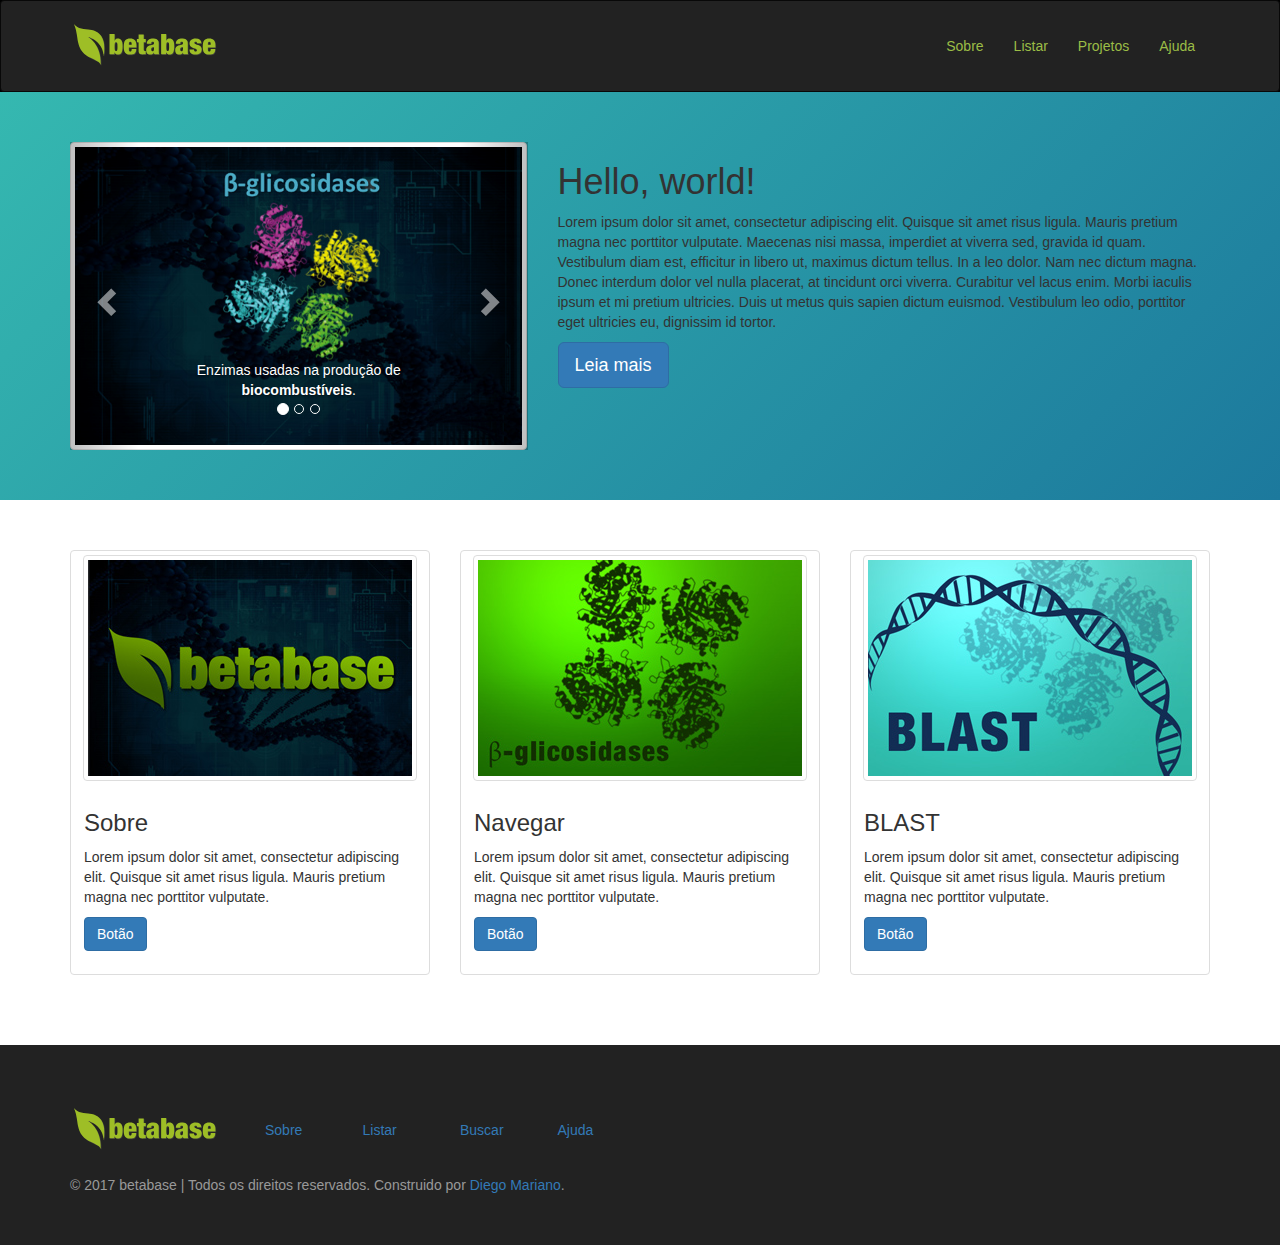
<file: betabase copy/index.html>
<!doctype html>
<html>
<head>
	<title>betabase</title>
	<meta charset="utf-8">
	<link rel="stylesheet" href="css/bootstrap.min.css">
	<link rel="stylesheet" href="css/estilo.css">
	<link rel="shortcut icon" href="img/favicon.png" sizes="32x32" type="image/png">
	<meta name="viewport" content="width=device-width, initial-scale=1">
</head>
<body>
	<header>
		<nav class="navbar navbar-inverse navbar-fixed">
			<div class="container">
				<div class="navbar-header">
					<!-- LOGO -->
					<a href="#" alt="betabase - home" title="Home"><img id="logo" src="img/logo.svg"></a>
					<!-- SMARTPHONE -->
					<button type="button" style="margin-top:25px" class="navbar-toggle collapsed" data-toggle="collapse" data-target="#menu_lista" aria-expanded="false">
						<span style="background-color:#9bbd46" class="icon-bar"></span>
						<span style="background-color:#9bbd46" class="icon-bar"></span>
						<span style="background-color:#9bbd46" class="icon-bar"></span>
					</button>	
				</div>
				<div class="collapse navbar-collapse" id="menu_lista">
					<ul class="nav navbar-nav navbar-right">
						<li class="link_menu"><a href="#">Sobre</a></li>
						<li class="link_menu"><a href="#">Listar</a></li>
						<li class="link_menu"><a href="#">Projetos</a></li>
						<li class="link_menu"><a href="#">Ajuda</a></li>
					</ul>
				</div>

			</div>
		</nav>
	</header>
    <div id="main">
        <div class="container">
            <div class="row">
                <div class="col-md-5 col-xs-12">
                    <div id="carousel-example-generic" class="carousel slide" data-ride="carousel">
    
                        <!-- PONTOS REPRESENTATIVOS DE IMAGENS -->
                        <ol class="carousel-indicators">
                            <li data-target="#carousel-example-generic" data-slide-to="0" class="active"></li>
                            <li data-target="#carousel-example-generic" data-slide-to="1"></li>
                            <li data-target="#carousel-example-generic" data-slide-to="2"></li>
                        </ol>
    
                        <!-- IMAGENS -->
                        <div class="carousel-inner" role="listbox">
                            <div class="item active">
                                <img src="img/j1.jpg" class="img-thumbnail center" alt="beta-glicosidases">
                                <div class="carousel-caption">
                                    Enzimas usadas na produção de <strong>biocombustíveis</strong>.
                                </div>
                            </div>
                            
                            <div class="item">
                                <img src="img/j2.jpg" class="img-thumbnail"  alt="agem em parceria com endo- e exoglucanases.">
                                <div class="carousel-caption">
                                    Agem em parceria com endo e exoglucanases para converter celulose em glicose fermentável.
                                </div>
                            </div>
    
                            <div class="item">
                                <img src="img/j3.jpg" class="img-thumbnail"  alt="...">
                                <div class="carousel-caption">
                                    São altamente inibidas pelo próprio produto. Entretanto, algumas são resistentes.
                                </div>
                            </div>
    
                        </div>
    
                        <!-- CONTROLES -->
                        <a class="left carousel-control" href="#carousel-example-generic" role="button" data-slide="prev">
                            <span class="glyphicon glyphicon-chevron-left" aria-hidden="true"></span>
                            <span class="sr-only">Anterior</span>
                        </a>
                        <a class="right carousel-control" href="#carousel-example-generic" role="button" data-slide="next">
                            <span class="glyphicon glyphicon-chevron-right" aria-hidden="true"></span>
                            <span class="sr-only">Próximo</span>
                        </a>
                    </div>
                </div>
    
                <div class="col-md-7 col-xs-12">
                    <h1>Hello, world!</h1>
                    <p>Lorem ipsum dolor sit amet, consectetur adipiscing elit. Quisque sit amet risus ligula. Mauris pretium magna nec porttitor vulputate. Maecenas nisi massa, imperdiet at viverra sed, gravida id quam. Vestibulum diam est, efficitur in libero ut, maximus dictum tellus. In a leo dolor. Nam nec dictum magna. Donec interdum dolor vel nulla placerat, at tincidunt orci viverra. Curabitur vel lacus enim. Morbi iaculis ipsum et mi pretium ultricies. Duis ut metus quis sapien dictum euismod. Vestibulum leo odio, porttitor eget ultricies eu, dignissim id tortor.
    
                    </p>
                    <p><a class="btn btn-primary btn-lg" href="#" role="button">Leia mais</a></p>
                </div>
            </div>
        </div>
    </div>
    <div id="middle">
        <div class="container">
            <div class="row"> 
                <div class="col-md-4"> 
                    <div class="thumbnail"> 
                        <img src="img/f1.jpg" class="img-thumbnail"> 
    
                        <div class="caption"> 
                            <h3>Sobre</h3> 
                            <p>Lorem ipsum dolor sit amet, consectetur adipiscing elit. Quisque sit amet risus ligula. Mauris pretium magna nec porttitor vulputate.</p> 
                            <p><a href="#" class="btn btn-primary" role="button">Botão</a> 
                            </div> 
                        </div> 
                    </div> 
    
                    <div class="col-md-4"> 
                        <div class="thumbnail"> 
                            <img src="img/f2.jpg" class="img-thumbnail"> 
                            <div class="caption"> 
                                <h3>Navegar</h3> 
                                <p>Lorem ipsum dolor sit amet, consectetur adipiscing elit. Quisque sit amet risus ligula. Mauris pretium magna nec porttitor vulputate.</p> <p><a href="#" class="btn btn-primary" role="button">Botão</a>
                            </div> 
                        </div> 
                    </div> 
                    
                    <div class="col-md-4"> 
                        <div class="thumbnail"> 
                            <img src="img/f3.jpg" class="img-thumbnail"> 
                            <div class="caption"> 
                                <h3>BLAST</h3> 
                                <p>Lorem ipsum dolor sit amet, consectetur adipiscing elit. Quisque sit amet risus ligula. Mauris pretium magna nec porttitor vulputate.</p> <p><a href="#" class="btn btn-primary" role="button">Botão</a>
                            </div> 
                        </div> 
                    </div> 
                </div>
            </div>
        </div>
        <footer>
            <div class="container">
                <div class="row">
                    <div class="col-md-2"><a href="#"><img id="logo" src="img/logo.svg"></a></div>
                    <div class="col-md-1 lista_footer"><a href="#">Sobre</a></div>
                    <div class="col-md-1 lista_footer"><a href="#">Listar</a></div>
                    <div class="col-md-1 lista_footer"><a href="#">Buscar</a></div>
                    <div class="col-md-1 lista_footer"><a href="#">Ajuda</a></div>
                </div>
                <div class="row">
                    <div class="col-md-12">
                        <p>© 2017 betabase | Todos os direitos reservados. Construido por <a href="#">Diego Mariano</a>.</p>
                    </div>
                </div>
            </div>
            <!-- jQuery -->
            <script src="https://code.jquery.com/jquery-3.2.1.min.js"></script>
            <script src="js/bootstrap.min.js"></script>
        </footer>
        </body>
        </html>
</file>
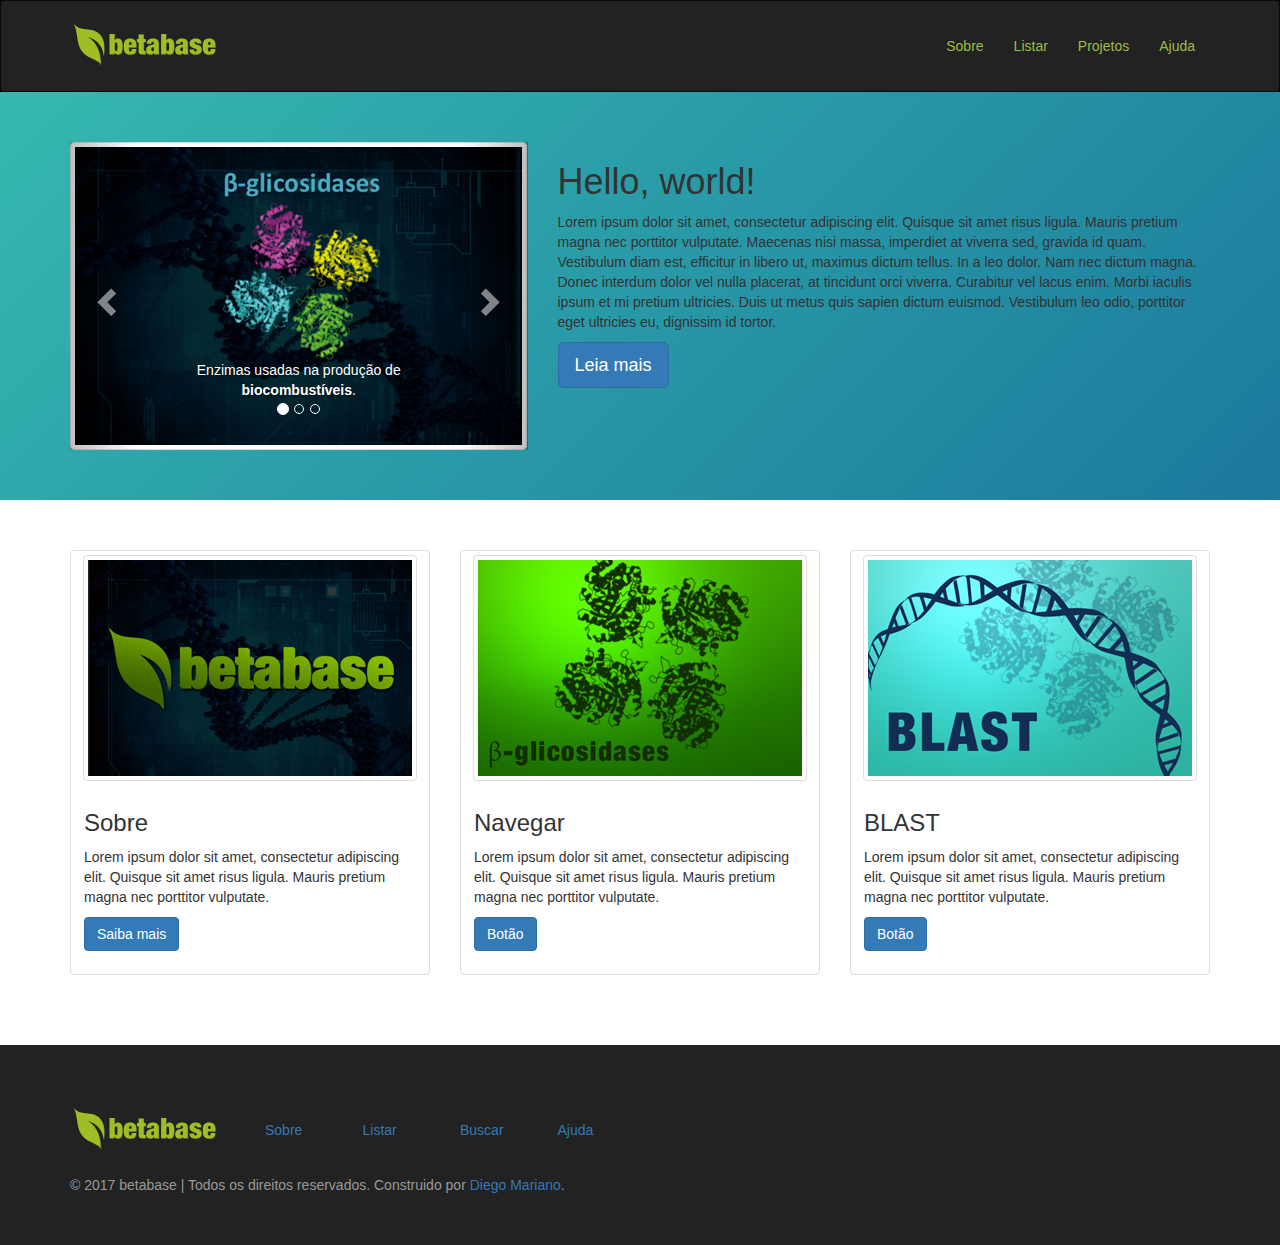
<file: betabase/index.html>
<!doctype html>
<html>
<head>
	<title>betabase</title>
	<meta charset="utf-8">
	<link rel="stylesheet" href="css/bootstrap.min.css">
	<link rel="stylesheet" href="css/estilo.css">
	<link rel="shortcut icon" href="img/favicon.png" sizes="32x32" type="image/png">
	<meta name="viewport" content="width=device-width, initial-scale=1">
</head>
<body>
	<header>
		<nav class="navbar navbar-inverse navbar-fixed">
			<div class="container">
				<div class="navbar-header">
					<!-- LOGO -->
					<a href="index.html" alt="betabase - home" title="Home"><img id="logo" src="img/logo.svg"></a>
					<!-- SMARTPHONE -->
					<button type="button" style="margin-top:25px" class="navbar-toggle collapsed" data-toggle="collapse" data-target="#menu_lista" aria-expanded="false">
						<span style="background-color:#9bbd46" class="icon-bar"></span>
						<span style="background-color:#9bbd46" class="icon-bar"></span>
						<span style="background-color:#9bbd46" class="icon-bar"></span>
					</button>	
				</div>
				<div class="collapse navbar-collapse" id="menu_lista">
					<ul class="nav navbar-nav navbar-right">
						<li class="link_menu"><a href="sobre.html">Sobre</a></li>
						<li class="link_menu"><a href="#">Listar</a></li>
						<li class="link_menu"><a href="#">Projetos</a></li>
						<li class="link_menu"><a href="#" data-toggle="modal" data-target="#help">Ajuda</a></li>
					</ul>
				</div>

			</div>
		</nav>
	</header>
    <div id="main">
        <div class="container">
            <div class="row">
                <div class="col-md-5 col-xs-12">
                    <div id="carousel-example-generic" class="carousel slide" data-ride="carousel">
    
                        <!-- PONTOS REPRESENTATIVOS DE IMAGENS -->
                        <ol class="carousel-indicators">
                            <li data-target="#carousel-example-generic" data-slide-to="0" class="active"></li>
                            <li data-target="#carousel-example-generic" data-slide-to="1"></li>
                            <li data-target="#carousel-example-generic" data-slide-to="2"></li>
                        </ol>
    
                        <!-- IMAGENS -->
                        <div class="carousel-inner" role="listbox">
                            <div class="item active">
                                <img src="img/j1.jpg" class="img-thumbnail center" alt="beta-glicosidases">
                                <div class="carousel-caption">
                                    Enzimas usadas na produção de <strong>biocombustíveis</strong>.
                                </div>
                            </div>
                            
                            <div class="item">
                                <img src="img/j2.jpg" class="img-thumbnail"  alt="agem em parceria com endo- e exoglucanases.">
                                <div class="carousel-caption">
                                    Agem em parceria com endo e exoglucanases para converter celulose em glicose fermentável.
                                </div>
                            </div>
    
                            <div class="item">
                                <img src="img/j3.jpg" class="img-thumbnail"  alt="...">
                                <div class="carousel-caption">
                                    São altamente inibidas pelo próprio produto. Entretanto, algumas são resistentes.
                                </div>
                            </div>
    
                        </div>
    
                        <!-- CONTROLES -->
                        <a class="left carousel-control" href="#carousel-example-generic" role="button" data-slide="prev">
                            <span class="glyphicon glyphicon-chevron-left" aria-hidden="true"></span>
                            <span class="sr-only">Anterior</span>
                        </a>
                        <a class="right carousel-control" href="#carousel-example-generic" role="button" data-slide="next">
                            <span class="glyphicon glyphicon-chevron-right" aria-hidden="true"></span>
                            <span class="sr-only">Próximo</span>
                        </a>
                    </div>
                </div>
    
                <div class="col-md-7 col-xs-12">
                    <h1>Hello, world!</h1>
                    <p>Lorem ipsum dolor sit amet, consectetur adipiscing elit. Quisque sit amet risus ligula. Mauris pretium magna nec porttitor vulputate. Maecenas nisi massa, imperdiet at viverra sed, gravida id quam. Vestibulum diam est, efficitur in libero ut, maximus dictum tellus. In a leo dolor. Nam nec dictum magna. Donec interdum dolor vel nulla placerat, at tincidunt orci viverra. Curabitur vel lacus enim. Morbi iaculis ipsum et mi pretium ultricies. Duis ut metus quis sapien dictum euismod. Vestibulum leo odio, porttitor eget ultricies eu, dignissim id tortor.
    
                    </p>
                    <p><a class="btn btn-primary btn-lg" href="#" role="button">Leia mais</a></p>
                </div>
            </div>
        </div>
    </div>
    <div id="middle">
        <div class="container">
            <div class="row"> 
                <div class="col-md-4"> 
                    <div class="thumbnail"> 
                        <img src="img/f1.jpg" class="img-thumbnail"> 
    
                        <div class="caption"> 
                            <h3>Sobre</h3> 
                            <p>Lorem ipsum dolor sit amet, consectetur adipiscing elit. Quisque sit amet risus ligula. Mauris pretium magna nec porttitor vulputate.</p> 
                            <p><a href="sobre.html" class="btn btn-primary" role="button">Saiba mais</a> 
                            </div> 
                        </div> 
                    </div> 
    
                    <div class="col-md-4"> 
                        <div class="thumbnail"> 
                            <img src="img/f2.jpg" class="img-thumbnail"> 
                            <div class="caption"> 
                                <h3>Navegar</h3> 
                                <p>Lorem ipsum dolor sit amet, consectetur adipiscing elit. Quisque sit amet risus ligula. Mauris pretium magna nec porttitor vulputate.</p> <p><a href="#" class="btn btn-primary" role="button">Botão</a>
                            </div> 
                        </div> 
                    </div> 
                    
                    <div class="col-md-4"> 
                        <div class="thumbnail"> 
                            <img src="img/f3.jpg" class="img-thumbnail"> 
                            <div class="caption"> 
                                <h3>BLAST</h3> 
                                <p>Lorem ipsum dolor sit amet, consectetur adipiscing elit. Quisque sit amet risus ligula. Mauris pretium magna nec porttitor vulputate.</p> <p><a href="#" class="btn btn-primary" role="button">Botão</a>
                            </div> 
                        </div> 
                    </div> 
                </div>
            </div>
        </div>
         <!-- MODAL HELP -->
<div class="modal fade" id="help" tabindex="-1" role="dialog" aria-labelledby="help">
    <div class="modal-dialog" role="document">
      <div class="modal-content">
        <div class="modal-header">
          <button type="button" class="close" data-dismiss="modal" aria-label="Close"><span aria-hidden="true">&times;</span></button>
          <h4 class="modal-title" id="myModalLabel">Ajuda</h4>
        </div>
        <div class="modal-body">
          <p style="text-align:center"><img src="img/logo.svg" alt="logo betabase"></p><br>
          <p>Betabase é uma base de dados com todas as sequências e estruturas de beta-glicosidases
              disponíveis no PDB.</p>
            <p>Pressione <b>navegar</b> para obter uma lista de beta-glicosidases disponíveis. Para buscar
             novas sequências, clique no menu <b>BLAST</b>. Para mais informações, entre em contato com 
             <a href="#">Prof. Djonatan Piehowiak</a>.
           </p><br>
           <p><label class="label label-default">Atualizado em:</label> 12 de dezembro, 2022</p>
         </div>
         <div class="modal-footer">
          <button type="button" class="btn btn-default" data-dismiss="modal">Fechar</button>
        </div>
      </div>
    </div>
  </div>
  <!-- FIM Modal -->
        <footer>
            <div class="container">
                <div class="row">
                    <div class="col-md-2"><a href="index.html"><img id="logo" src="img/logo.svg"></a></div>
                    <div class="col-md-1 lista_footer"><a href="sobre.html">Sobre</a></div>
                    <div class="col-md-1 lista_footer"><a href="#">Listar</a></div>
                    <div class="col-md-1 lista_footer"><a href="#">Buscar</a></div>
                    <div class="col-md-1 lista_footer"><a href="#" data-toggle="modal" data-target="#help">Ajuda</a></div>
                </div>
                <div class="row">
                    <div class="col-md-12">
                        <p>© 2017 betabase | Todos os direitos reservados. Construido por <a href="#">Diego Mariano</a>.</p>
                    </div>
                </div>
            </div>
            <!-- jQuery -->
            <script src="https://code.jquery.com/jquery-3.2.1.min.js"></script>
            <script src="js/bootstrap.min.js"></script>
        </footer>
        </body>
        </html>
</file>
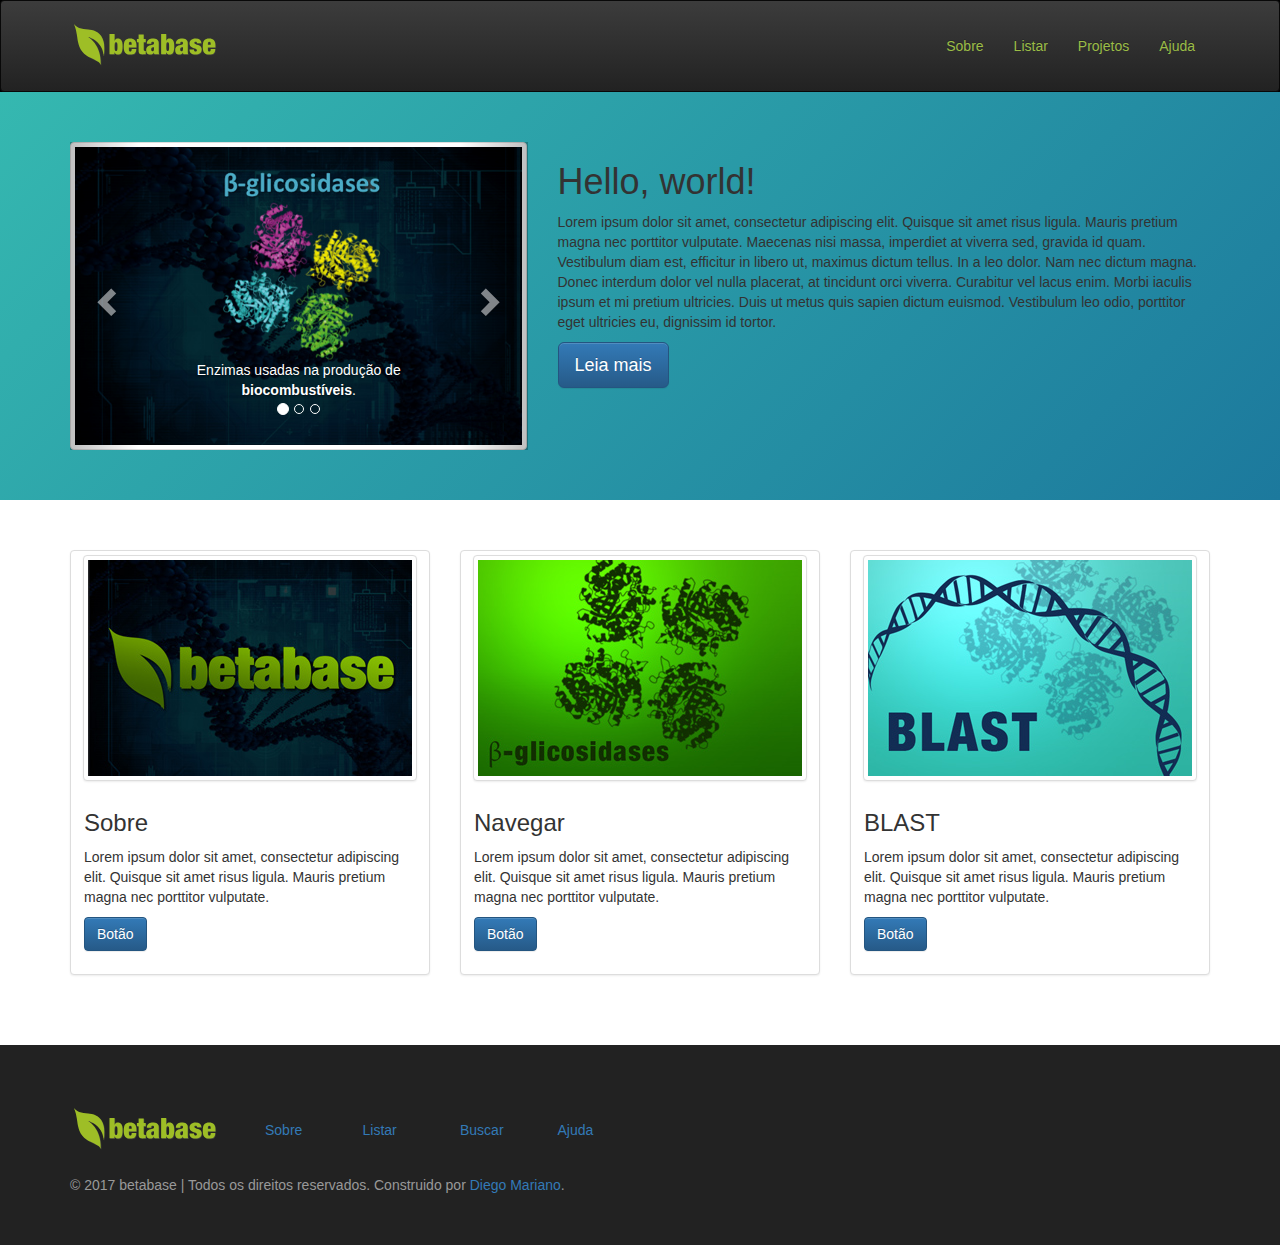
<file: 4-Contruindo Website/c5_s8/index.html>
<!doctype html>
<html>
<head>
	<title>betabase</title>
	<meta charset="utf-8">
	<link rel="stylesheet" href="assets/css/bootstrap.min.css">
	<link rel="stylesheet" href="assets/css/bootstrap-theme.min.css">
	<link rel="stylesheet" href="assets/css/style.css">
	<link rel="shortcut icon" href="assets/img/favicon.png" sizes="32x32" type="image/png">
	<meta name="viewport" content="width=device-width, initial-scale=1">
</head>

<body>
	<header>
		<nav class="navbar navbar-inverse navbar-fixed">
			<div class="container">
				<div class="navbar-header">
					<!-- LOGO -->
					<a href="#" alt="betabase - home" title="Home"><img id="logo" src="assets/img/logo.svg"></a>
					<!-- SMARTPHONE -->
					<button type="button" style="margin-top:25px" class="navbar-toggle collapsed" data-toggle="collapse" data-target="#menu_lista" aria-expanded="false">
						<span style="background-color:#9bbd46" class="icon-bar"></span>
						<span style="background-color:#9bbd46" class="icon-bar"></span>
						<span style="background-color:#9bbd46" class="icon-bar"></span>
					</button>	
				</div>
				<div class="collapse navbar-collapse" id="menu_lista">
					<ul class="nav navbar-nav navbar-right">
						<li class="link_menu"><a href="#">Sobre</a></li>
						<li class="link_menu"><a href="#">Listar</a></li>
						<li class="link_menu"><a href="#">Projetos</a></li>
						<li class="link_menu"><a href="#">Ajuda</a></li>
					</ul>
				</div>

			</div>
		</nav>
	</header>

    <div id="main">
        <div class="container">
            <div class="row">
                <div class="col-md-5 col-xs-12">
                    <div id="carousel-example-generic" class="carousel slide" data-ride="carousel">
    
                        <!-- PONTOS REPRESENTATIVOS DE IMAGENS -->
                        <ol class="carousel-indicators">
                            <li data-target="#carousel-example-generic" data-slide-to="0" class="active"></li>
                            <li data-target="#carousel-example-generic" data-slide-to="1"></li>
                            <li data-target="#carousel-example-generic" data-slide-to="2"></li>
                        </ol>
    
                        <!-- IMAGENS -->
                        <div class="carousel-inner" role="listbox">
                            <div class="item active">
                                <img src="assets/img/j1.jpg" class="img-thumbnail center" alt="beta-glicosidases">
                                <div class="carousel-caption">
                                    Enzimas usadas na produção de <strong>biocombustíveis</strong>.
                                </div>
                            </div>
                            
                            <div class="item">
                                <img src="assets/img/j2.jpg" class="img-thumbnail"  alt="agem em parceria com endo- e exoglucanases.">
                                <div class="carousel-caption">
                                    Agem em parceria com endo e exoglucanases para converter celulose em glicose fermentável.
                                </div>
                            </div>
    
                            <div class="item">
                                <img src="assets/img/j3.jpg" class="img-thumbnail"  alt="...">
                                <div class="carousel-caption">
                                    São altamente inibidas pelo próprio produto. Entretanto, algumas são resistentes.
                                </div>
                            </div>
    
                        </div>
    
                        <!-- CONTROLES -->
                        <a class="left carousel-control" href="#carousel-example-generic" role="button" data-slide="prev">
                            <span class="glyphicon glyphicon-chevron-left" aria-hidden="true"></span>
                            <span class="sr-only">Anterior</span>
                        </a>
                        <a class="right carousel-control" href="#carousel-example-generic" role="button" data-slide="next">
                            <span class="glyphicon glyphicon-chevron-right" aria-hidden="true"></span>
                            <span class="sr-only">Próximo</span>
                        </a>
                    </div>
                </div>
    
                <div class="col-md-7 col-xs-12">
                    <h1>Hello, world!</h1>
                    <p>Lorem ipsum dolor sit amet, consectetur adipiscing elit. Quisque sit amet risus ligula. Mauris pretium magna nec porttitor vulputate. Maecenas nisi massa, imperdiet at viverra sed, gravida id quam. Vestibulum diam est, efficitur in libero ut, maximus dictum tellus. In a leo dolor. Nam nec dictum magna. Donec interdum dolor vel nulla placerat, at tincidunt orci viverra. Curabitur vel lacus enim. Morbi iaculis ipsum et mi pretium ultricies. Duis ut metus quis sapien dictum euismod. Vestibulum leo odio, porttitor eget ultricies eu, dignissim id tortor.
    
                    </p>
                    <p><a class="btn btn-primary btn-lg" href="#" role="button">Leia mais</a></p>
                </div>
            </div>
        </div>
    </div>
    
    <div id="middle">
        <div class="container">
            <div class="row"> 

                <div class="col-md-4"> 
                    <div class="thumbnail"> 
                        <img src="assets/img/f1.jpg" class="img-thumbnail"> 
                        <div class="caption"> 
                            <h3>Sobre</h3> 
                            <p>Lorem ipsum dolor sit amet, consectetur adipiscing elit. Quisque sit amet risus ligula. Mauris pretium magna nec porttitor vulputate.</p> 
                            <p><a href="#" class="btn btn-primary" role="button">Botão</a> 
                        </div> 
                    </div> 
                </div> 
    
                <div class="col-md-4"> 
                    <div class="thumbnail"> 
                        <img src="assets/img/f2.jpg" class="img-thumbnail"> 
                        <div class="caption"> 
                            <h3>Navegar</h3> 
                            <p>Lorem ipsum dolor sit amet, consectetur adipiscing elit. Quisque sit amet risus ligula. Mauris pretium magna nec porttitor vulputate.</p> <p><a href="#" class="btn btn-primary" role="button">Botão</a>
                        </div> 
                    </div> 
                </div> 
                    
                <div class="col-md-4"> 
                    <div class="thumbnail"> 
                        <img src="assets/img/f3.jpg" class="img-thumbnail"> 
                        <div class="caption"> 
                            <h3>BLAST</h3> 
                            <p>Lorem ipsum dolor sit amet, consectetur adipiscing elit. Quisque sit amet risus ligula. Mauris pretium magna nec porttitor vulputate.</p> <p><a href="#" class="btn btn-primary" role="button">Botão</a>
                        </div> 
                    </div> 
                </div>

            </div>
        </div>
    </div>

    <footer>
        <div class="container">
            <div class="row">
                <div class="col-md-2"><a href="#"><img id="logo" src="assets/img/logo.svg"></a></div>
                <div class="col-md-1 lista_footer"><a href="#">Sobre</a></div>
                <div class="col-md-1 lista_footer"><a href="#">Listar</a></div>
                <div class="col-md-1 lista_footer"><a href="#">Buscar</a></div>
                <div class="col-md-1 lista_footer"><a href="#">Ajuda</a></div>
            </div>
            <div class="row">
                <div class="col-md-12">
                    <p>© 2017 betabase | Todos os direitos reservados. Construido por <a href="#">Diego Mariano</a>.</p>
                </div>
            </div>
        </div>
        <!-- jQuery -->
        <script src="https://code.jquery.com/jquery-3.2.1.min.js"></script>
        <script src="assets/js/bootstrap.min.js"></script>
    </footer>
</body>
</html>
</file>
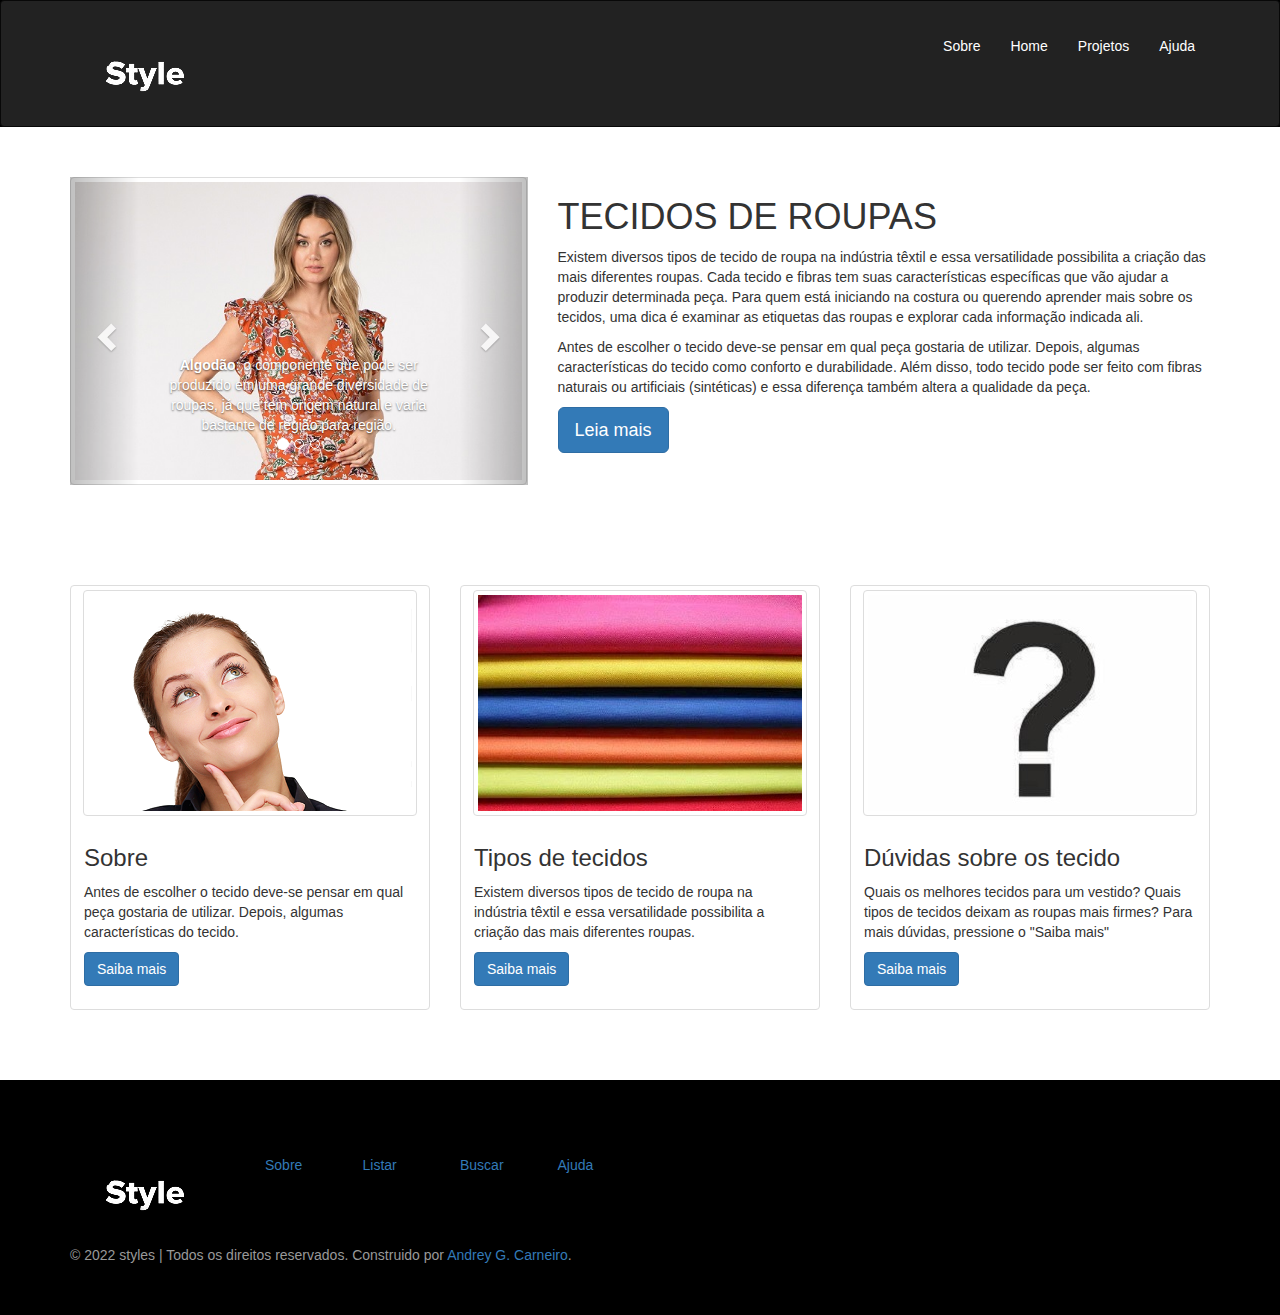
<file: HTML E CSS/styles_/index.html>
<!doctype html>
<html>
<head>
	<title>styles</title>
	<meta charset="utf-8">
	<link rel="stylesheet" href="css/bootstrap.min.css">
	<link rel="stylesheet" href="css/estilo.css">
	<link rel="shortcut icon" href="img/favicon.png" sizes="32x32" type="image/png">
	<meta name="viewport" content="width=device-width, initial-scale=1">
</head>
<body>
	<header>
		<nav class="navbar navbar-inverse navbar-fixed">
			<div class="container">
				<div class="navbar-header">
					<!-- LOGO -->
					<a href="index.html" alt="betabase - home" title="Home"><img id="logo" src="img/logomarcaa.png"></a>
					<!-- SMARTPHONE -->
					<button type="button" style="margin-top:25px" class="navbar-toggle collapsed" data-toggle="collapse" data-target="#menu_lista" aria-expanded="false">
						<span style="background-color:#9bbd46" class="icon-bar"></span>
						<span style="background-color:#9bbd46" class="icon-bar"></span>
						<span style="background-color:#9bbd46" class="icon-bar"></span>
					</button>	
				</div>
				<div class="collapse navbar-collapse" id="menu_lista">
					<ul class="nav navbar-nav navbar-right">
						<li class="link_menu"><a href="sobre.html">Sobre</a></li>
						<li class="link_menu"><a href="#">Home</a></li>
						<li class="link_menu"><a href="#">Projetos</a></li>
						<li class="link_menu"><a href="#" data-toggle="modal" data-target="#help">Ajuda</a></li>
					</ul>
				</div>

			</div>
		</nav>
	</header>
    <div id="main">
        <div class="container">
            <div class="row">
                <div class="col-md-5 col-xs-12">
                    <div id="carousel-example-generic" class="carousel slide" data-ride="carousel">
    
                        <!-- PONTOS REPRESENTATIVOS DE IMAGENS -->
                        <ol class="carousel-indicators">
                            <li data-target="#carousel-example-generic" data-slide-to="0" class="active"></li>
                            <li data-target="#carousel-example-generic" data-slide-to="1"></li>
                            <li data-target="#carousel-example-generic" data-slide-to="2"></li>
                        </ol>
    
                        <!-- IMAGENS -->
                        <div class="carousel-inner" role="listbox">
                            <div class="item active">
                                <img src="img/algodao.jpeg" class="img-thumbnail center" alt="beta-glicosidases">
                                <div class="carousel-caption">
                                    <strong>Algodão</strong>: o componente que pode ser produzido em uma grande diversidade 
                                    de roupas, já que tem origem natural e varia bastante de região para região.
                                </div>
                            </div>
                            
                            <div class="item">
                                <img src="img/la.png" class="img-thumbnail"  alt="agem em parceria com endo- e exoglucanases.">
                                <div class="carousel-caption">
                                    <strong>Lã</strong>: sendo a principal peça do inverno, a lã tem uma história muito longa ao redor
                                    de todo o mundo e até hoje é a principal fibra natural na composição de peças para o inverno.
                                </div>
                            </div>
    
                            <div class="item">
                                <img src="img/malha.jpg" class="img-thumbnail"  alt="...">
                                <div class="carousel-caption">
                                    <strong>Malha</strong>: é o material mais variado, pois pode 
                                    ser produzida com diferentes materiais, a maioria sintéticos hoje em dia, como o poliéster e a poliamida.
                                </div>
                            </div>
    
                        </div>
    
                        <!-- CONTROLES -->
                        <a class="left carousel-control" href="#carousel-example-generic" role="button" data-slide="prev">
                            <span class="glyphicon glyphicon-chevron-left" aria-hidden="true"></span>
                            <span class="sr-only">Anterior</span>
                        </a>
                        <a class="right carousel-control" href="#carousel-example-generic" role="button" data-slide="next">
                            <span class="glyphicon glyphicon-chevron-right" aria-hidden="true"></span>
                            <span class="sr-only">Próximo</span>
                        </a>
                    </div>
                </div>
    
                <div class="col-md-7 col-xs-12">
                    <h1>TECIDOS DE ROUPAS</h1>
                    <p>Existem diversos tipos de tecido de roupa na indústria têxtil e 
                    essa versatilidade possibilita a criação das mais diferentes roupas. Cada tecido e fibras tem suas características específicas que
                    vão ajudar a produzir determinada peça. Para quem está iniciando na costura
                    ou querendo aprender mais sobre os tecidos, uma dica é examinar as etiquetas das roupas e explorar cada informação indicada ali.
                    </p>
                    <p>Antes de escolher o tecido deve-se pensar em qual peça gostaria de utilizar. Depois, algumas características do tecido como conforto e durabilidade.
                    Além disso, todo tecido pode ser feito com fibras naturais ou artificiais (sintéticas) e essa diferença também altera a qualidade da peça. </p>
                    <p><a class="btn btn-primary btn-lg" href="#" role="button">Leia mais</a></p>
                </div>
            </div>
        </div>
    </div>
    <div id="middle">
        <div class="container">
            <div class="row"> 
                <div class="col-md-4"> 
                    <div class="thumbnail"> 
                        <img src="img/sobre.png" class="img-thumbnail"> 
    
                        <div class="caption"> 
                            <h3>Sobre</h3> 
                            <p>Antes de escolher o tecido deve-se pensar em qual peça gostaria de utilizar. Depois, algumas características do tecido.</p> 
                            <p><a href="sobre.html" class="btn btn-primary" role="button">Saiba mais</a> 
                            </div> 
                        </div> 
                    </div> 
    
                    <div class="col-md-4"> 
                        <div class="thumbnail"> 
                            <img src="img/tecidosderoupa.jpg" class="img-thumbnail"> 
                            <div class="caption"> 
                                <h3>Tipos de tecidos</h3> 
                                <p>Existem diversos tipos de tecido de roupa na indústria têxtil e essa versatilidade possibilita a criação das mais diferentes roupas.</p> <p><a href="#" class="btn btn-primary" role="button">Saiba mais</a>
                            </div> 
                        </div> 
                    </div> 
                    
                    <div class="col-md-4"> 
                        <div class="thumbnail"> 
                            <img src="img/ponto.jpg" class="img-thumbnail"> 
                            <div class="caption"> 
                                <h3>Dúvidas sobre os tecido</h3> 
                                <p>Quais os melhores tecidos para um vestido?
                                Quais tipos de tecidos deixam as roupas mais firmes?
                                Para mais dúvidas, pressione o "Saiba mais"
                                </p> <p><a href="#" class="btn btn-primary" role="button">Saiba mais</a>
                            </div> 
                        </div> 
                    </div> 
                </div>
            </div>
        </div>
         <!-- MODAL HELP -->
<div class="modal fade" id="help" tabindex="-1" role="dialog" aria-labelledby="help">
    <div class="modal-dialog" role="document">
      <div class="modal-content">
        <div class="modal-header">
          <button type="button" class="close" data-dismiss="modal" aria-label="Close"><span aria-hidden="true">&times;</span></button>
          <h4 class="modal-title" id="myModalLabel">Ajuda</h4>
        </div>
        <div class="modal-body">
          <p style="text-align:center"><img src="img/logomarca2.png" alt="logo styles"></p><br>
          <p>Styles é uma base de dados com todas as dúvidas e curiosidades sobre tecidos de roupas
              disponíveis na internet.</p>
            <p>Pressione <b>projetos</b> para obter uma lista de tecidos disponíveis. Para buscar
             novos tecidos, clique no menu <b>Saiba mais</b>. Para mais informações, entre em contato com 
             <a href="#">Andrey G. Carneiro</a>.
           </p><br>
           <p><label class="label label-default">Atualizado em:</label> 16 de dezembro, 2022</p>
         </div>
         <div class="modal-footer">
          <button type="button" class="btn btn-default" data-dismiss="modal">Fechar</button>
        </div>
      </div>
    </div>
  </div>
  <!-- FIM Modal -->
        <footer>
            <div class="container">
                <div class="row">
                    <div class="col-md-2"><a href="index.html"><img id="logo" src="img/logomarcaa.png"></a></div>
                    <div class="col-md-1 lista_footer"><a href="sobre.html">Sobre</a></div>
                    <div class="col-md-1 lista_footer"><a href="#">Listar</a></div>
                    <div class="col-md-1 lista_footer"><a href="#">Buscar</a></div>
                    <div class="col-md-1 lista_footer"><a href="#" data-toggle="modal" data-target="#help">Ajuda</a></div>
                </div>
                <div class="row">
                    <div class="col-md-12">
                        <p>© 2022 styles | Todos os direitos reservados. Construido por <a href="#">Andrey G. Carneiro</a>.</p>
                    </div>
                </div>
            </div>
            <!-- jQuery -->
            <script src="https://code.jquery.com/jquery-3.2.1.min.js"></script>
            <script src="js/bootstrap.min.js"></script>
        </footer>
        </body>
        </html>
</file>
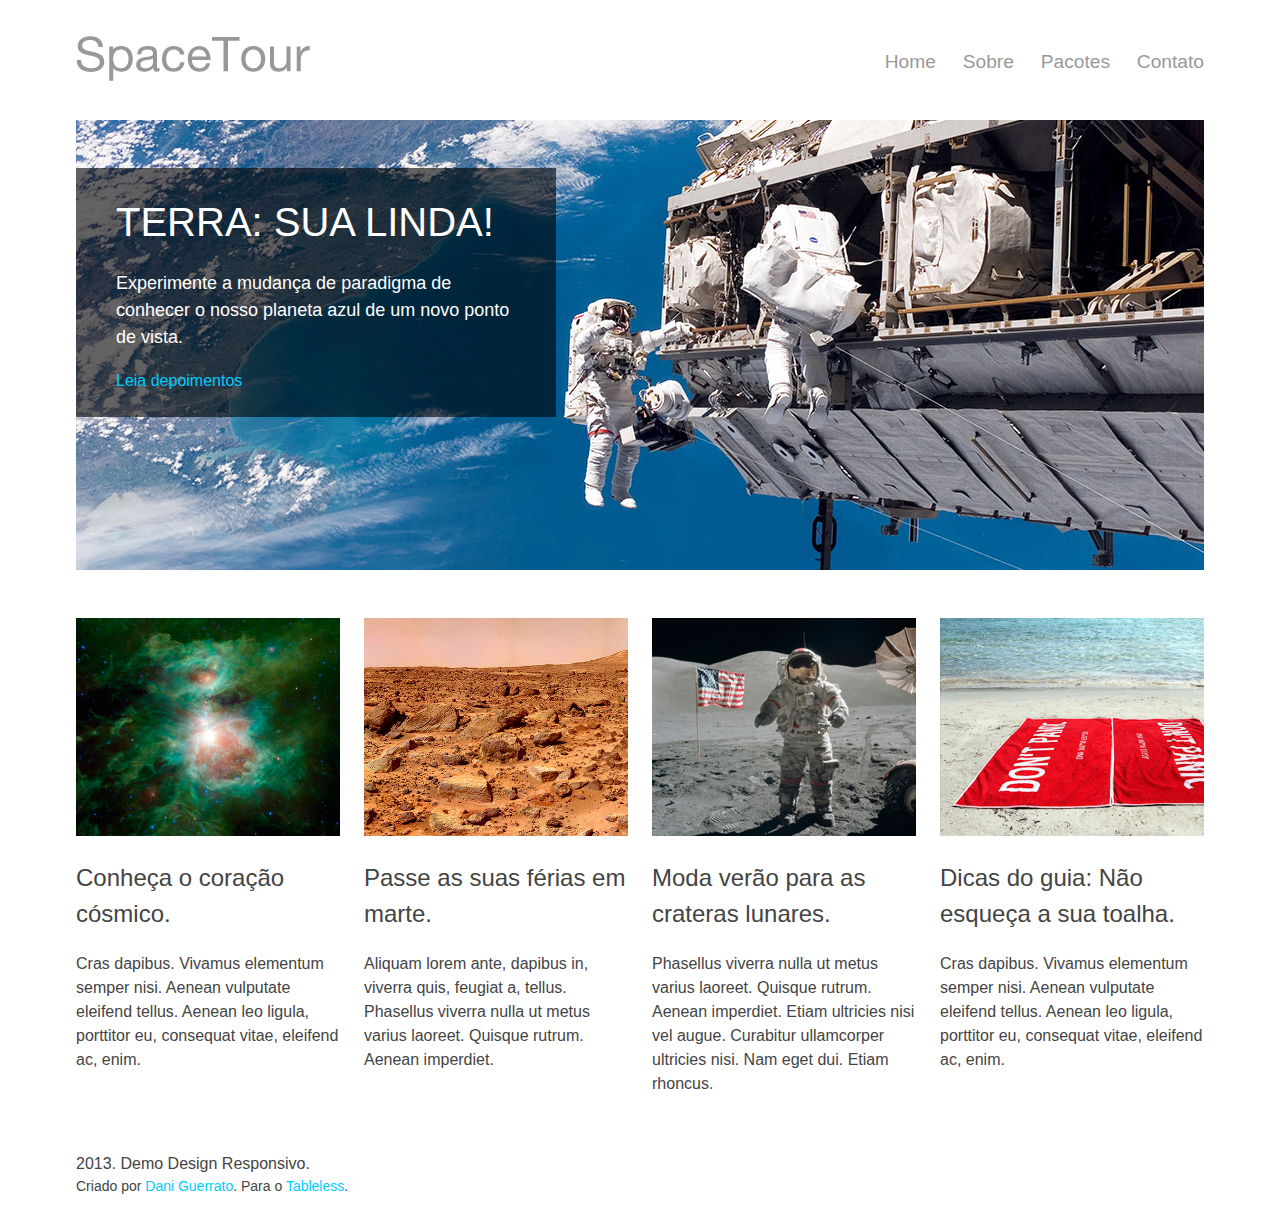
<file: HTML E CSS/Site Responsivo/design-responsivo-demo-master/index.html>
<!DOCTYPE html>
<html>

<!--      
Olá mundo! 
Este HTML foi criado pela designer Dani Guerrato como demo de um artigo do Tableless.

Web:       www.tableless.com.br
E-mail:    dani@popupdesign.com.br

Divirta-se! :)

-->

<head>
  <meta charset="UTF-8">
  <title>Design Responsivo - Demo</title>
  <meta http-equiv="X-UA-Compatible" content="IE=edge,chrome=1">
  <meta name="viewport" content="width=device-width, initial-scale=1.0">
				
	<link rel="stylesheet" href="css/normalize.css">
	<link rel="stylesheet" href="css/style.css">
		
	<script src="js/vendor/modernizr-2.6.2.min.js"></script> 
</head>

<body>
<div class="container clearfix">
  <header class="header">
      <img src="img/logo-spacetours.png" alt="Logo Space tours" class="logo">
      <nav class="menu">
        <ul>
          <li><a href="#">Home</a></li>
          <li><a href="#">Sobre</a></li>
          <li><a href="#">Pacotes</a></li>
          <li><a href="#">Contato</a></li>
        </ul>
      </nav>
  </header>
     
      <div class="banner">
        <div class="caixa">
          <h1>TERRA: SUA LINDA!</h1>
          <p>Experimente a mudança de paradigma de conhecer o nosso planeta azul de um novo ponto de vista.</p>
          <a href="#">Leia depoimentos</a>
        </div>
      </div>

  <section class="principal">
      <div class="coluna">
        <figure class="foto"><img src="img/foto-01.jpg"></figure>
        <h2>Conheça o coração cósmico.</h2>
        <p>Cras dapibus. Vivamus elementum semper nisi. Aenean vulputate eleifend tellus. Aenean leo ligula, porttitor eu, consequat vitae, eleifend ac, enim. </p>
      </div>

      <div class="coluna">
        <figure class="foto"><img src="img/foto-02.jpg"></figure>
        <h2>Passe as suas férias em marte.</h2>
        <p>Aliquam lorem ante, dapibus in, viverra quis, feugiat a, tellus. Phasellus viverra nulla ut metus varius laoreet. Quisque rutrum.
Aenean imperdiet.</p>
      </div>

      <div class="coluna">
        <figure class="foto"><img src="img/foto-03.jpg"></figure>
        <h2>Moda verão para as crateras lunares.</h2>
        <p>Phasellus viverra nulla ut metus varius laoreet. Quisque rutrum.
 Aenean imperdiet. Etiam ultricies nisi vel augue. Curabitur ullamcorper ultricies nisi. Nam eget dui. Etiam rhoncus.</p>
      </div>

      <div class="coluna">
        <figure class="foto"><img src="img/foto-04.jpg"></figure>
        <h2>Dicas do guia: Não esqueça a sua toalha.</h2>
        <p>Cras dapibus. Vivamus elementum semper nisi. Aenean vulputate eleifend tellus. Aenean leo ligula, porttitor eu, consequat vitae, eleifend ac, enim.</p>
      </div>
      </section>

  <footer class="footer">
      <p>2013. Demo Design Responsivo.</p>
      <small class="creditos">Criado por <a href="http://www.popupdesign.com.br">Dani Guerrato</a>. Para o <a href="http://www.tableless.com.br">Tableless</a>. </small>
  </footer>
</div>
 
</body>
</html>
</file>
<file: betabase copy/css/estilo.css>
/* estilo.css */
* { margin:0; padding: 0; }
footer { background-color: #222; min-height: 180px; color:#999; padding:40px; }
header { background-color: #000; }
nav { min-height: 90px; margin-bottom: 0 !important;  }

#main { padding: 50px; background: linear-gradient(135deg, #35b8b0 0%,#1c799d 100%);  }
#main img  { max-height: 400px; }
#middle { margin: 50px 0; }
#logo { margin:20px 0; }

.lista_footer { margin-top:35px; }
.link_menu { margin-top:20px; }
.link_menu a{ color:#9bbd46 !important; padding:10px;  }
.link_menu a:hover{ background-color:#9bbd46 !important; color:#111 !important; }
.center { text-align: center }
</file>
<file: betabase/css/estilo.css>
/* estilo.css */
* { margin:0; padding: 0; }
footer { background-color: #222; min-height: 180px; color:#999; padding:40px; }
header { background-color: #000; }
nav { min-height: 90px; margin-bottom: 0 !important;  }

#main { padding: 50px; background: linear-gradient(135deg, #35b8b0 0%,#1c799d 100%);  }
#main img  { max-height: 400px; }
#middle { margin: 50px 0; }
#logo { margin:20px 0; }

.lista_footer { margin-top:35px; }
.link_menu { margin-top:20px; }
.link_menu a{ color:#9bbd46 !important; padding:10px;  }
.link_menu a:hover{ background-color:#9bbd46 !important; color:#111 !important; }
.center { text-align: center }
</file>
<file: 4-Contruindo Website/c5_s8/assets/css/style.css>
background: linear-gradient(135deg, #35b8b0 0%,#1c799d 100%);

/* estilo.css */
* { margin:0; padding: 0; }
footer { background-color: #222; min-height: 180px; color:#999; padding:40px; }
header { background-color: #000; }
nav { min-height: 90px; margin-bottom: 0 !important;  }

#main { padding: 50px; background: linear-gradient(135deg, #35b8b0 0%,#1c799d 100%);  }
#main img  { max-height: 400px; }
#middle { margin: 50px 0; }
#logo { margin:20px 0; }

.lista_footer { margin-top:35px; }
.link_menu { margin-top:20px; }
.link_menu a{ color:#9bbd46 !important; padding:10px;  }
.link_menu a:hover{ background-color:#9bbd46 !important; color:#111 !important; }
.center { text-align: center }
</file>
<file: HTML E CSS/styles_/css/estilo.css>
/* estilo.css */
* { margin:0; padding: 0; }
footer { background-color: rgb(0, 0, 0); min-height: 180px; color:#999; padding:40px; }
header { background-color: rgb(0, 0, 0); }
nav { min-height: 90px; margin-bottom: 0 !important;  }

#main { padding: 50px; background: linear-gradient(135deg, #ffffff 0%,#ffffff 100%);  }
#main img  { max-height: 400px; }
#middle { margin: 50px 0; }
#logo { margin:20px 0; }

.lista_footer { margin-top:35px; }
.link_menu { margin-top:20px; }
.link_menu a{ color:#ffffff !important; padding:10px;  }
.link_menu a:hover{ background-color:#000000 !important; color:rgb(0, 0, 0) !important; }
.center { text-align: center }
</file>
<file: HTML E CSS/Site Responsivo/design-responsivo-demo-master/css/style.css>
/*		  
Olá mundo! 
Este CSS foi criado pela designer Dani Guerrato como demo de um artigo do Tableless.

Web:       www.tableless.com.br
E-mail:    dani@popupdesign.com.br

Divirta-se! :)
*/

/* ==========================================================================
   Normatização CSS
   ========================================================================== */

body {
    font-size: 62.5%;
    line-height: 1.5;
    font-family: "Helvetica Neue", Helvetica, Arial, sans-serif;
    color: #444;
}

*, *:before, *:after {
    -webkit-box-sizing: border-box;
    -moz-box-sizing: border-box;
    box-sizing: border-box;
}

a {
    color: #00ccff;
    text-decoration: none;
    font-size: 1.6em;
}

a:hover {
    text-decoration: underline;
}


/* ==|== Estilos Principais ================================================== */

.container {
    max-width: 1128px;
    margin: 0 auto;
}

img,
picture,
video,
embed {
    max-width: 100%;
}

.header {
    width: 100%;
    height: 48px;
    margin-top: 3.6em;
    margin-bottom: 3.6em;
}

.logo {
    float: left;
    width: 20.744680851064%; /*234px / 1128px */  
}

.menu {
    width: 74.468085106383%; /*840px / 1128px */
    float: right;
}

.menu ul {
    float: right;
}

.menu li {
    font-size: 1.2em;
    margin-left: 2em;
    margin-top: 1em;
    display: inline-block;
}

.menu li a {
    color: #999;
}

.banner {
    background: url('../img/banner.jpg'); 
    height: 450px;
    margin-bottom: 4.8em;
    position: relative;
}

.caixa { 
    width: 42.553191489362%; /* 264px / 1128px */
    padding: 2.4em 4em 2.4em 4em;
    position: absolute;
    top: 48px;
    background: rgba(0,0,0,0.6);
}


h1  {
    margin-top: 0;
    margin-bottom: 0;
    font-size: 4em;
    font-weight: 200;
    color: #FFF;
}


.caixa p {
    font-size: 1.8em;
    font-weight: 200;
    color: #fff;
}

.coluna {
    width: 23.404255319149%; /* 264px / 1128px */
    float: left;
    margin-right: 2.127659574468%; /* 24 / 1128px */
}

.coluna:last-child {
    margin-right: 0;
}

h2 {
    font-size: 2.4em;
    font-weight: 200;
}

p {
    font-size: 1.6em;
}

.footer {
    width: 100%;
    margin-top: 2.4em;
    margin-bottom: 2.4em;
    float: left;
    clear: both;
}

.footer p {
    margin-bottom: 0;
}

.footer small {
    font-size: 1.4em;
}

.footer a {
    font-size: 1em;
}


/* ==========================================================================
   Media Queries
   ========================================================================== */


@media screen and (max-width: 1128px) {

    .container {
        padding: 0 2.4em 0 2.4em;
    }

}

@media screen and (max-width: 768px) {

    .caixa {
        width: 65%;
    }

    .coluna {
        width: 48%;
        margin-bottom: 2.4em;
        margin-right: 2%;
    }

    .coluna:nth-child(even) {
       margin-right: 0;
    }

    .logo {
        margin-top: 1.2em;
    }

}


@media screen and (max-width: 718px) {

   .banner {
        position: relative;
        float: left;
        margin:0;
        height: 150px;
    }

    .caixa {
        position: relative;
        display: block;
        float: left;
        margin-top:100px;
        width: 100%;
        background: #000;
    }

    .caixa h1 {
        font-size: 2.5em;
    }

    .principal {
        margin-top: 450px;
    }

}

@media screen and (max-width: 640px) {

    .menu {
        width: 100%;
    }
    
    .menu ul {
        float: left;
        font-size: 0.8em;
    }

    .menu li:first-child {
        margin-left: 0;
    }

}


@media screen and (max-width: 520px) {

    .coluna {
        width: 100%;
        margin-right: 0;
    }

    .caixa {
         padding: 1.2em 2em 1.2em 2em;
    }

     .banner {
        height: 120px;
    }

    .caixa {
        position: relative;
        display: block;
        float: left;
        margin-top:80px;
        width: 100%;
        background: #000;
    }


}

.clearfix:before,
.clearfix:after {
    content: " "; 
    display: table; 
}

.clearfix:after {
    clear: both;
}

.clearfix {
    *zoom: 1;
}
</file>
